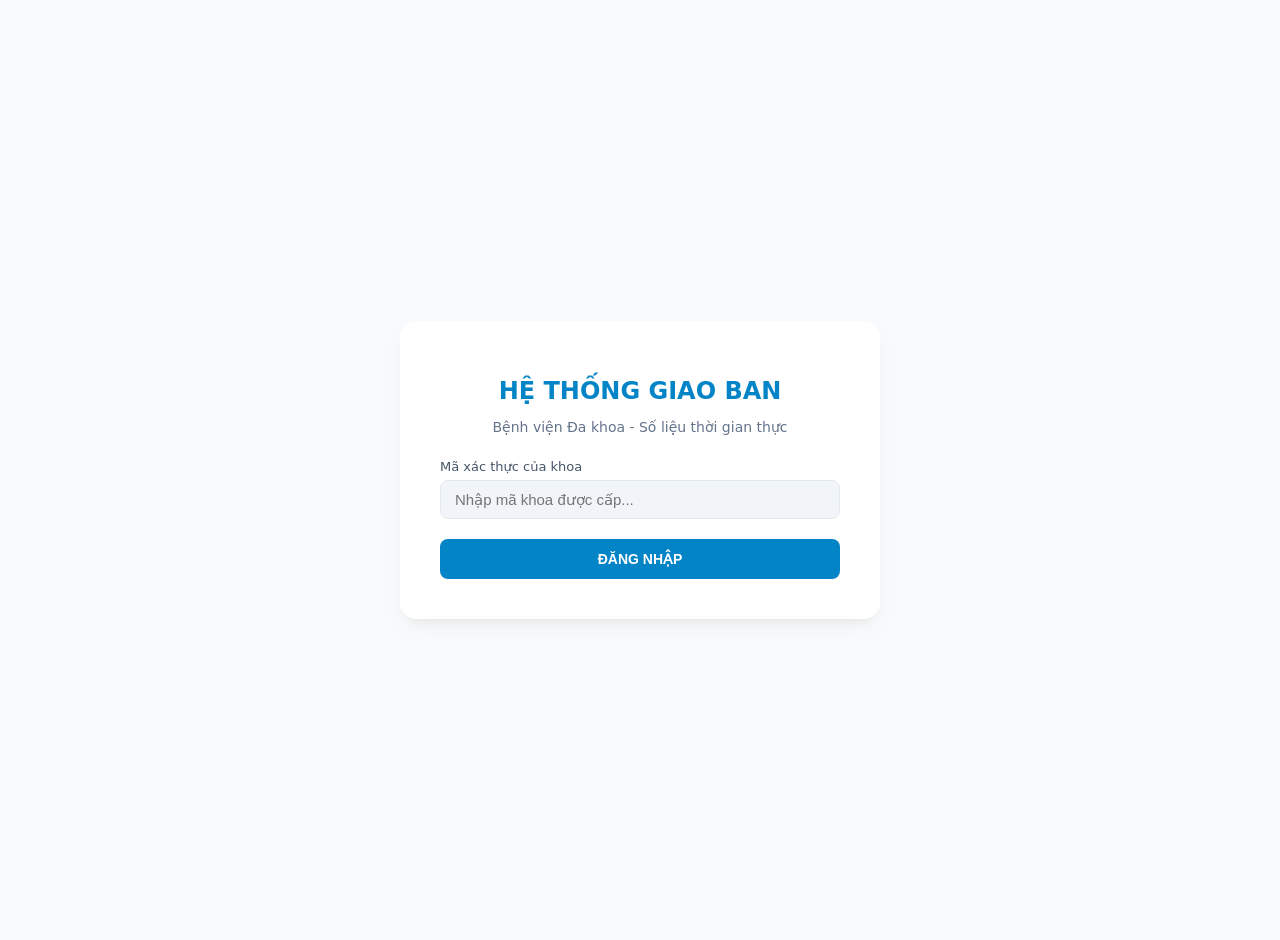
<file: index.html>
<!DOCTYPE html>
<html lang="vi">
<head>
  <meta charset="UTF-8">
  <meta name="viewport" content="width=device-width, initial-scale=1.0">
  <title>Đăng nhập Hệ thống Giao ban</title>
  <link rel="stylesheet" href="css/style.css">
</head>
<body>

  <div class="login-container">
    <div class="login-card">
      <h1>HỆ THỐNG GIAO BAN</h1>
      <p>Bệnh viện Đa khoa - Số liệu thời gian thực</p>
      
      <div class="form-group" style="text-align: left; margin-bottom: 20px;">
        <label for="token">Mã xác thực của khoa</label>
        <input type="password" id="token" placeholder="Nhập mã khoa được cấp..." autocomplete="off">
      </div>
      
      <button class="btn-primary" style="width: 100%;" onclick="login()">ĐĂNG NHẬP</button>
    </div>
  </div>

  <script src="js/login.js"></script>
</body>
</html>
</file>
<file: css/style.css>
:root {
  --primary: #0284c7;
  --primary-hover: #0369a1;
  --bg: #f8fafc;
  --card-bg: #ffffff;
  --text: #1e293b;
  --border: #e2e8f0;
  --success: #22c55e;
}

body {
  margin: 0;
  padding: 0;
  font-family: 'Segoe UI', system-ui, -apple-system, sans-serif;
  background-color: var(--bg);
  color: var(--text);
}

.login-container {
  display: flex;
  justify-content: center;
  align-items: center;
  min-height: 100vh;
  padding: 20px;
}

.login-card {
  background: var(--card-bg);
  padding: 40px;
  border-radius: 16px;
  box-shadow: 0 10px 25px -5px rgba(0, 0, 0, 0.05), 0 8px 10px -6px rgba(0, 0, 0, 0.05);
  width: 100%;
  max-width: 400px;
  text-align: center;
}

.login-card h1 {
  font-size: 24px;
  color: var(--primary);
  margin-bottom: 8px;
}

.login-card p {
  color: #64748b;
  font-size: 14px;
  margin-bottom: 24px;
}

.app-container {
  max-width: 1400px;
  margin: 0 auto;
  padding: 24px;
}

.top-bar {
  display: flex;
  justify-content: space-between;
  align-items: center;
  background: var(--card-bg);
  padding: 16px 24px;
  border-radius: 12px;
  box-shadow: 0 1px 3px rgba(0,0,0,0.05);
  margin-bottom: 24px;
}

.top-bar h2 { margin: 0; font-size: 20px; color: var(--primary); }

.section-card {
  background: var(--card-bg);
  padding: 24px;
  border-radius: 12px;
  box-shadow: 0 1px 3px rgba(0,0,0,0.05);
  margin-bottom: 24px;
}

.section-title {
  font-size: 16px;
  font-weight: 600;
  margin-top: 0;
  margin-bottom: 16px;
  padding-bottom: 8px;
  border-bottom: 2px solid var(--border);
  color: var(--text);
}

.grid-inputs {
  display: grid;
  grid-template-columns: repeat(auto-fill, minmax(220px, 1fr));
  gap: 16px;
}

.form-group {
  display: flex;
  flex-direction: column;
}

.form-group label {
  font-size: 13px;
  font-weight: 500;
  margin-bottom: 6px;
  color: #475569;
}

input[type="password"],
input[type="number"] {
  padding: 10px 14px;
  border: 1px solid var(--border);
  border-radius: 8px;
  font-size: 15px;
  transition: all 0.2s;
  background: #f1f5f9;
}

input:focus {
  outline: none;
  border-color: var(--primary);
  background: #fff;
  box-shadow: 0 0 0 4px rgba(2, 132, 199, 0.1);
}

.btn-group { display: flex; gap: 12px; margin-bottom: 32px; }
button {
  padding: 12px 24px;
  border: none;
  border-radius: 8px;
  font-weight: 600;
  cursor: pointer;
  transition: background 0.2s;
  font-size: 14px;
}

.btn-primary { background: var(--primary); color: white; }
.btn-primary:hover { background: var(--primary-hover); }
.btn-success { background: var(--success); color: white; }
.btn-success:hover { background: #16a34a; }
.btn-logout { background: #ef4444; color: white; padding: 8px 16px; }
.btn-logout:hover { background: #dc2626; }

.table-responsive {
  overflow-x: auto;
  background: white;
  border-radius: 12px;
  box-shadow: 0 1px 3px rgba(0,0,0,0.05);
  margin-bottom: 32px;
  border: 1px solid var(--border);
}

table {
  width: 100%;
  border-collapse: collapse;
  font-size: 14px;
  text-align: center;
}

th, td {
  padding: 12px 14px;
  border-bottom: 1px solid var(--border);
  border-right: 1px solid var(--border);
}

th {
  background: #f1f5f9;
  color: #334155;
  font-weight: 600;
}

tr:hover { background-color: #f8fafc; }
.cell-highlight { background-color: #fef08a !important; font-weight: bold; color: #b45309; }
.row-total { background-color: #ecfdf5 !important; font-weight: bold; }

@media(max-width: 768px) {
  .top-bar { flex-direction: column; gap: 12px; text-align: center; }
  .grid-inputs { grid-template-columns: 1fr; }
  .btn-group { flex-direction: column; }
  button { width: 100%; }
}
</file>
